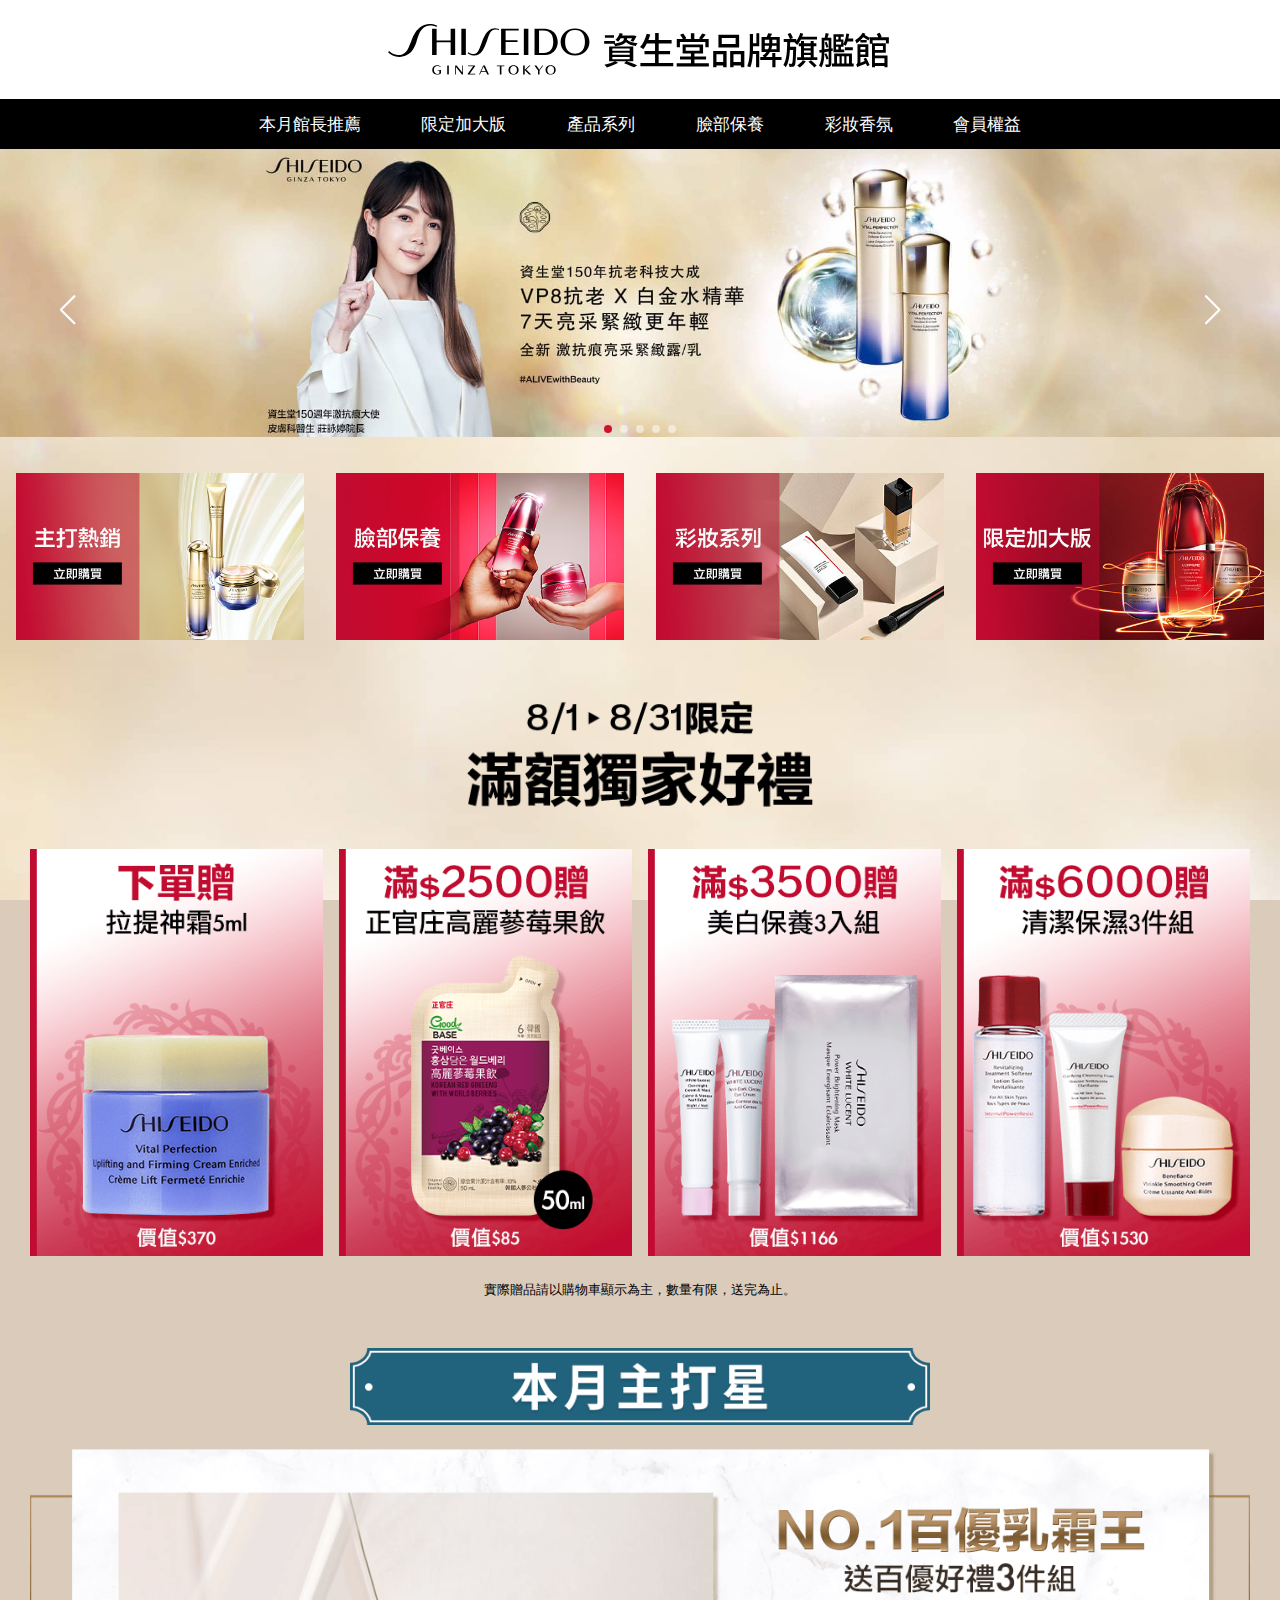
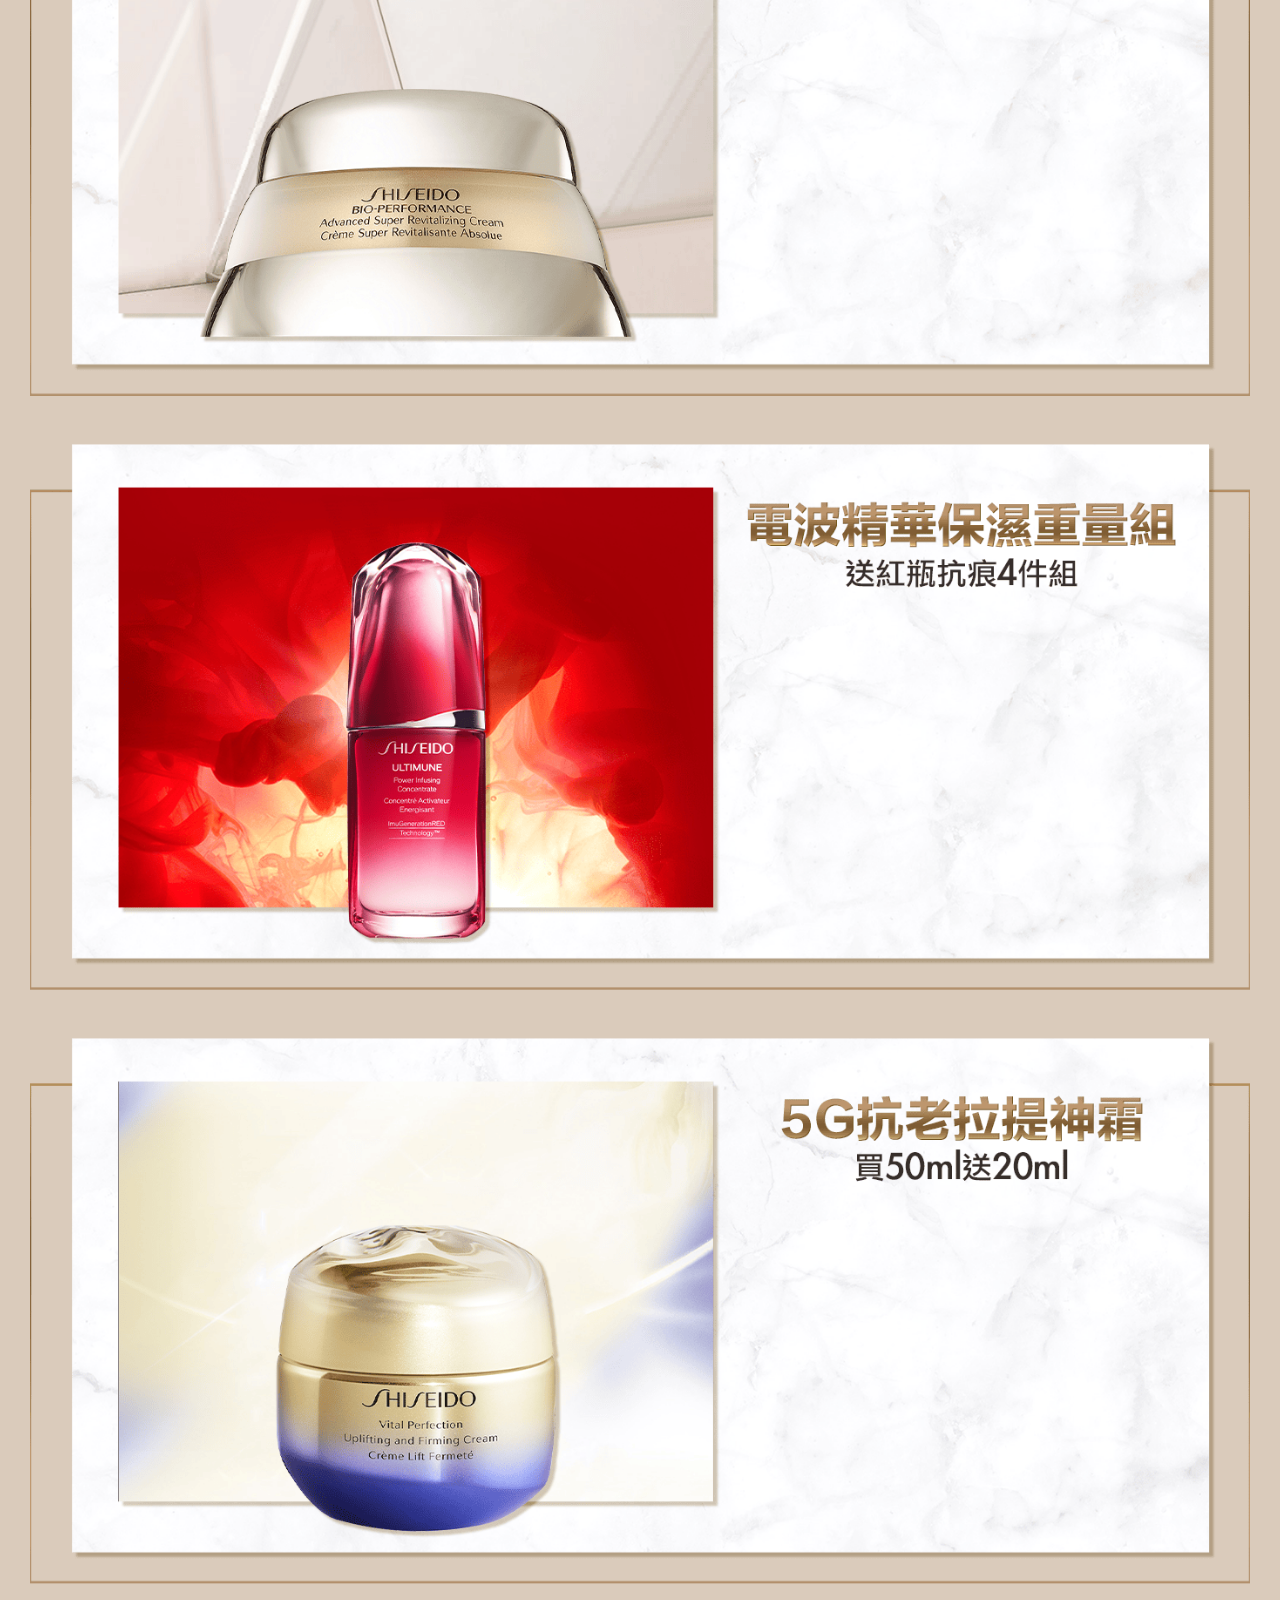
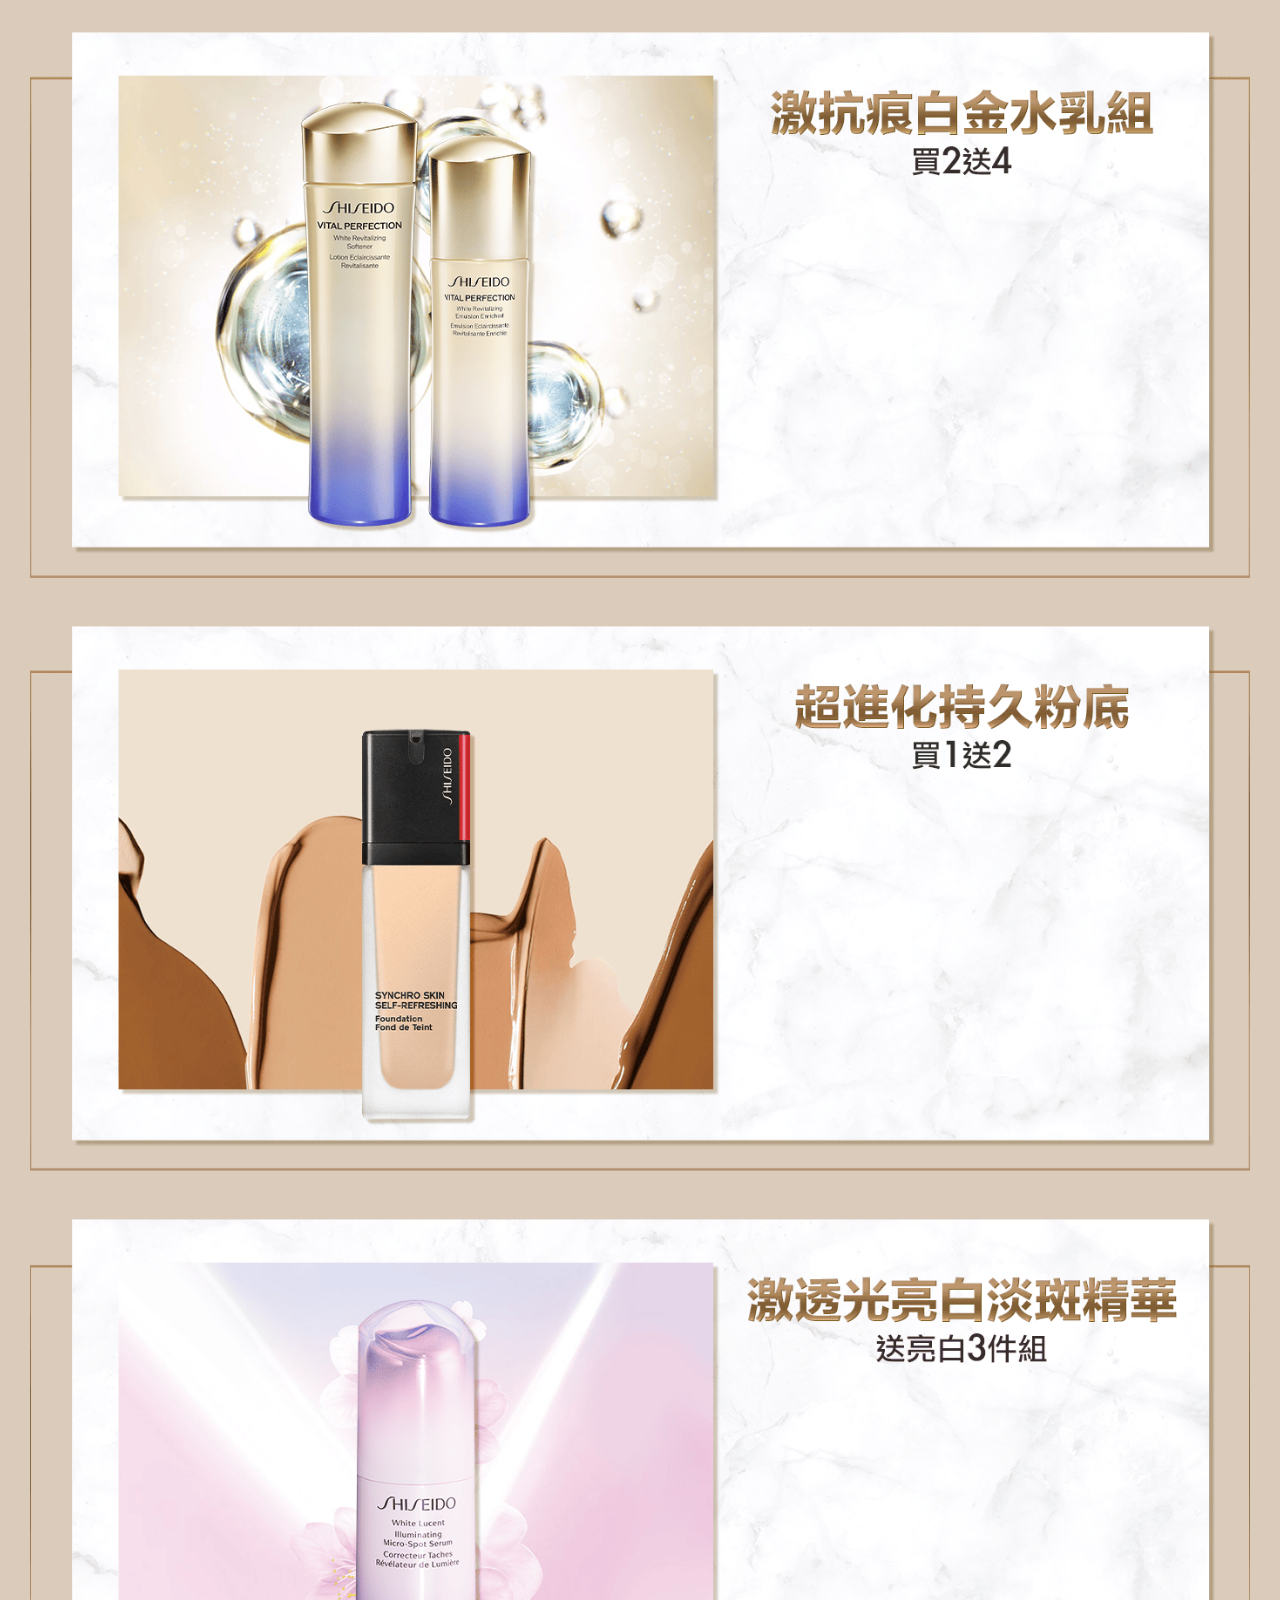
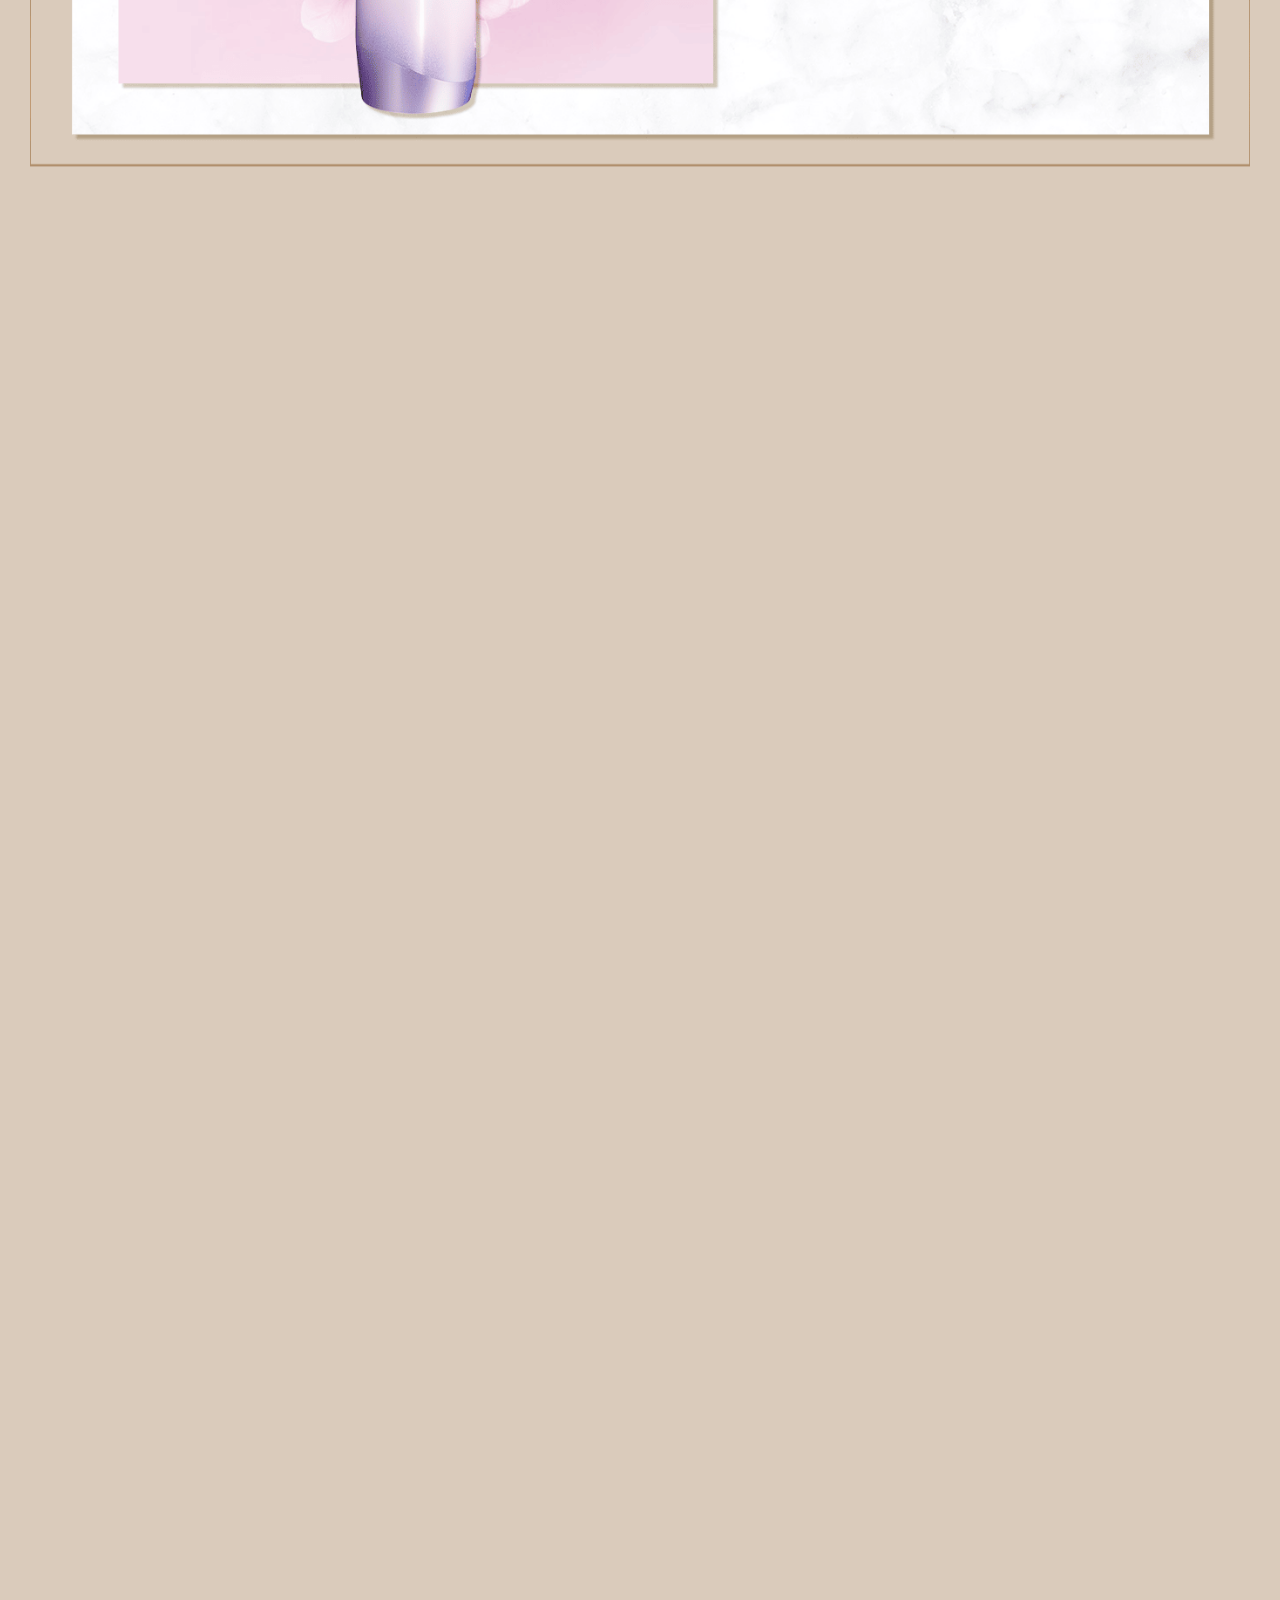
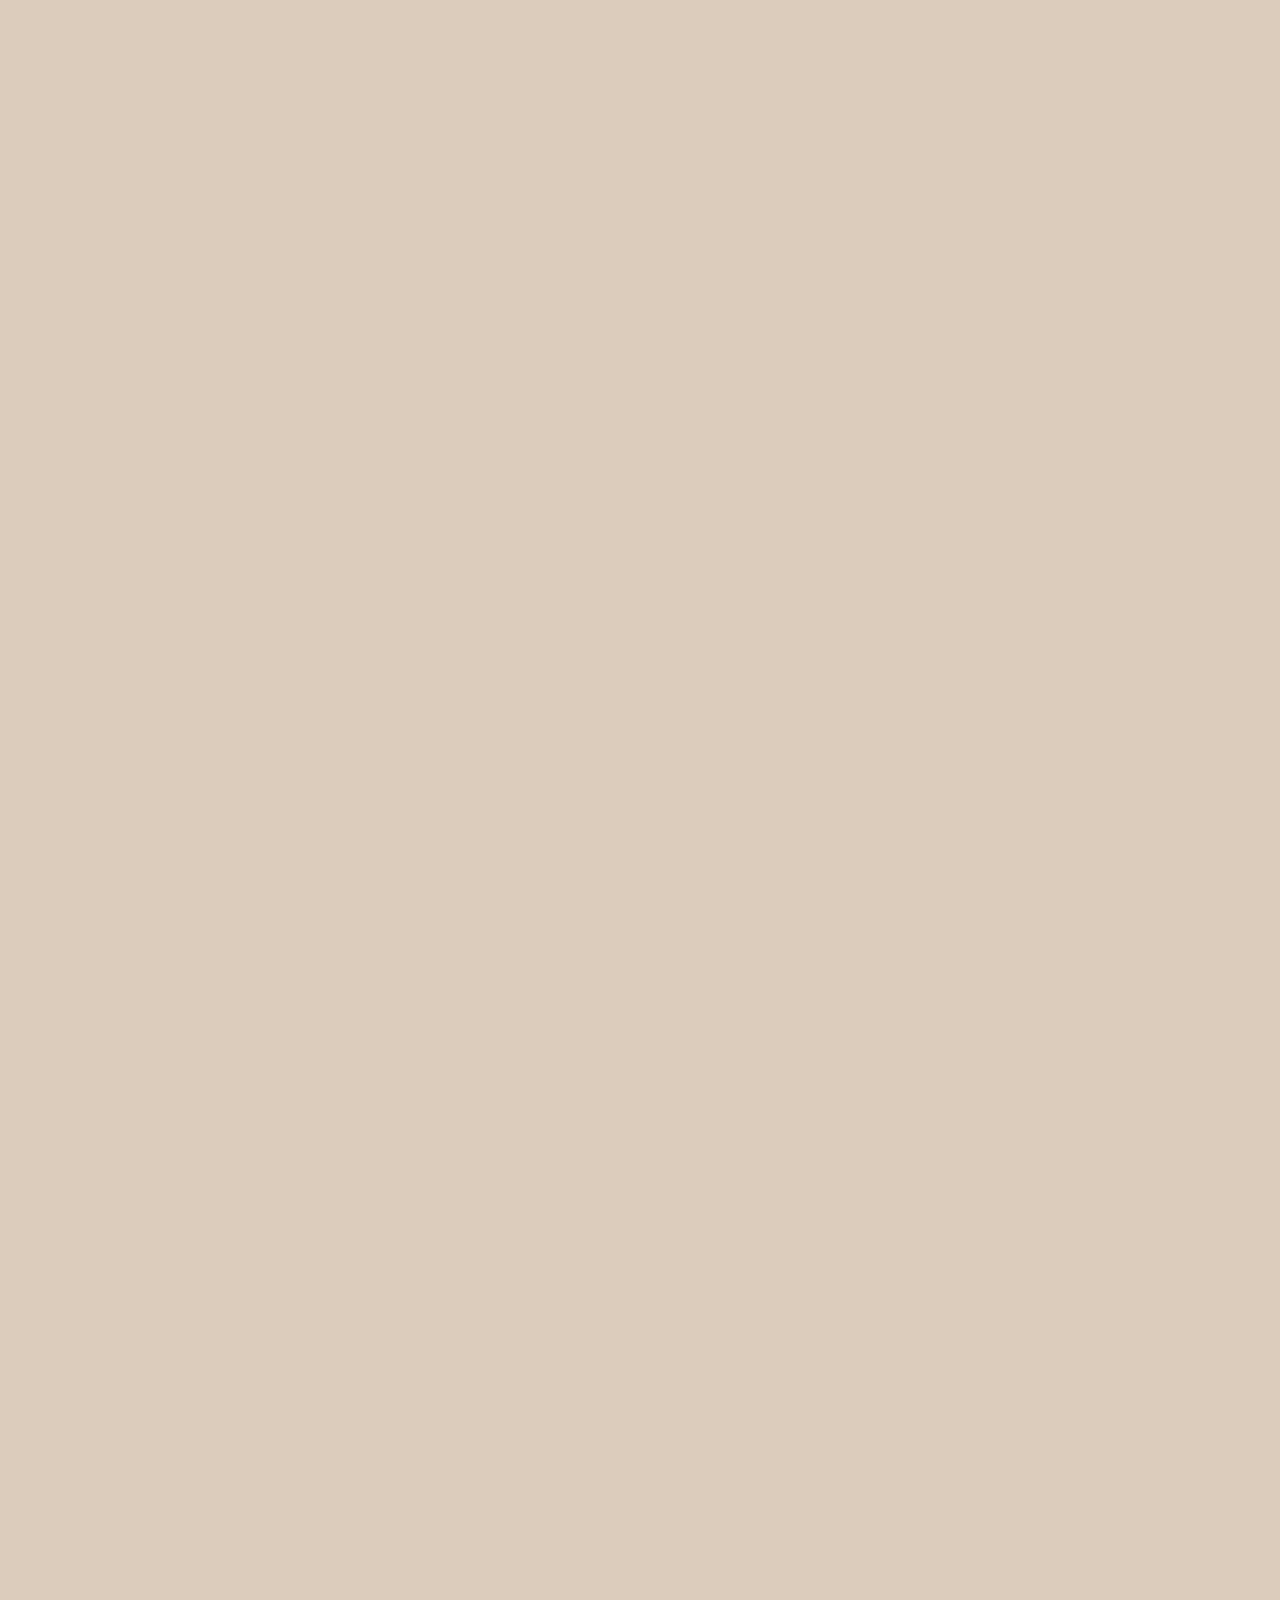
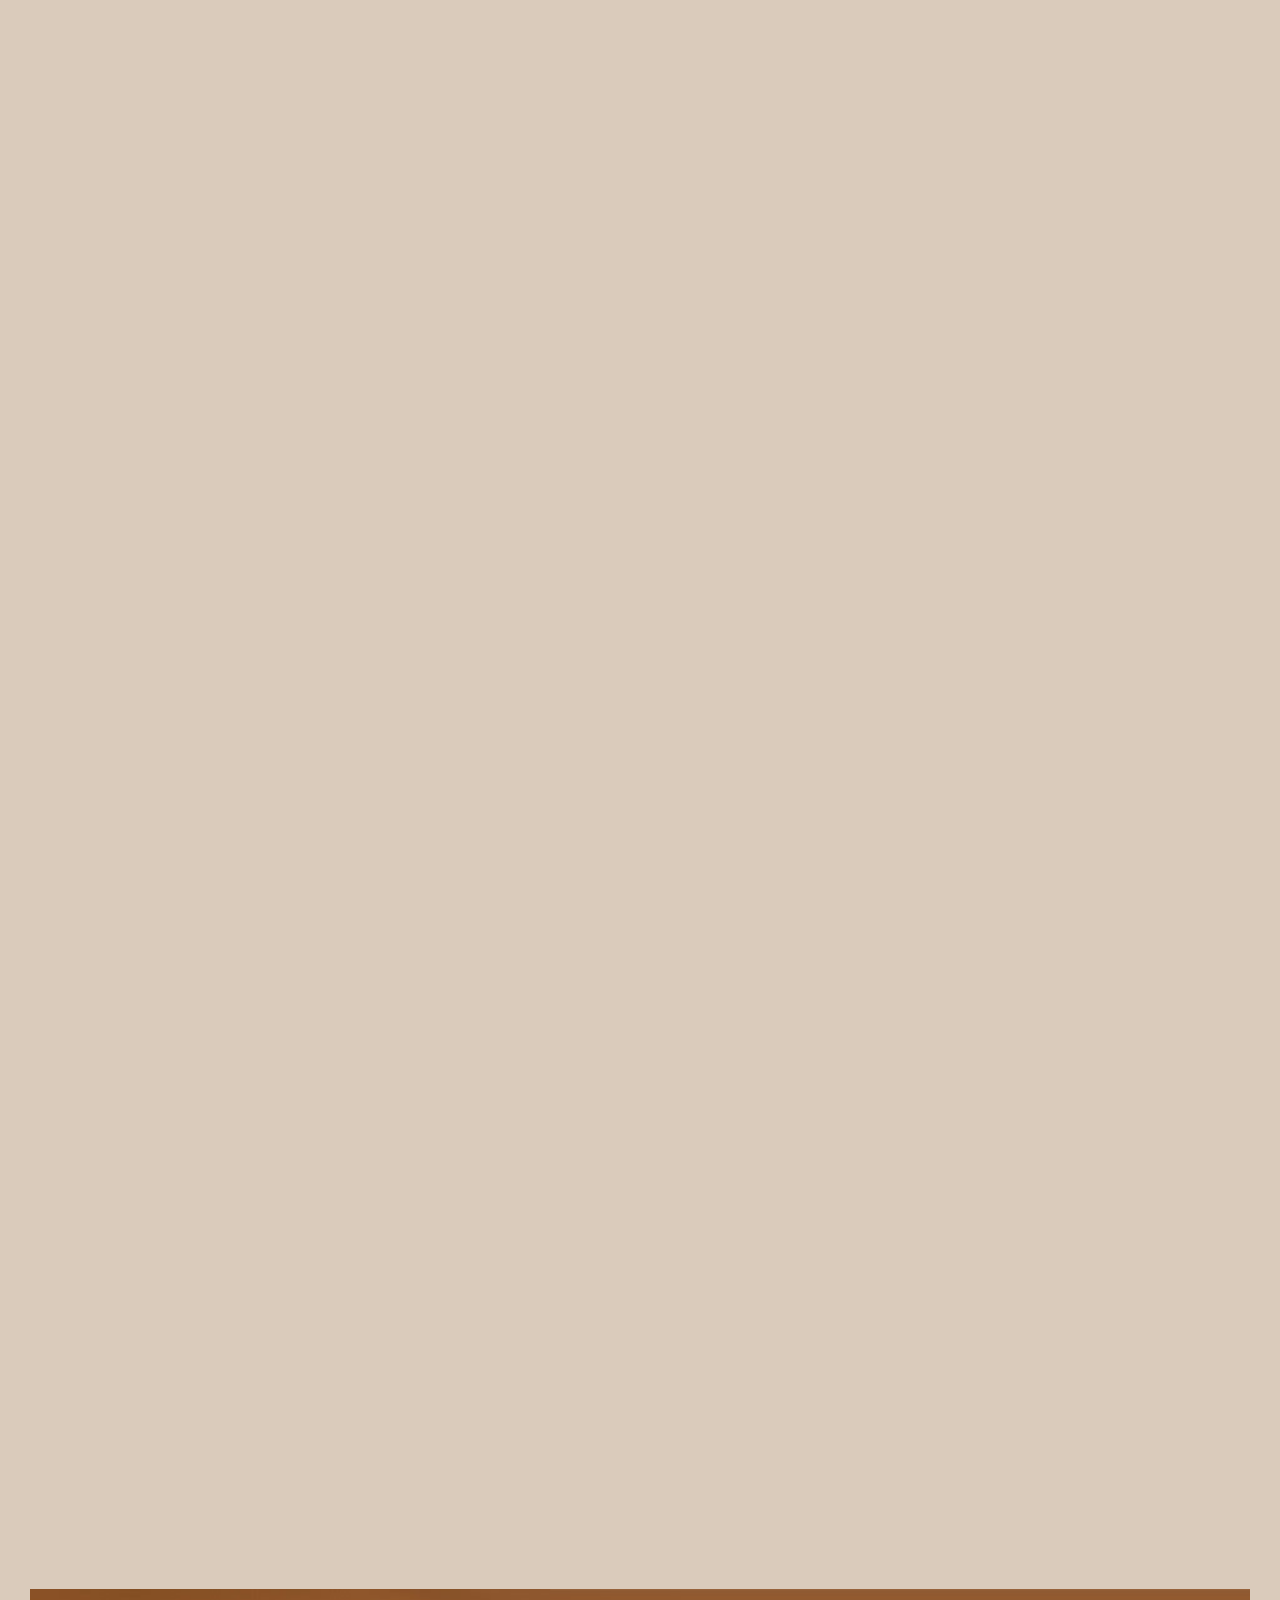
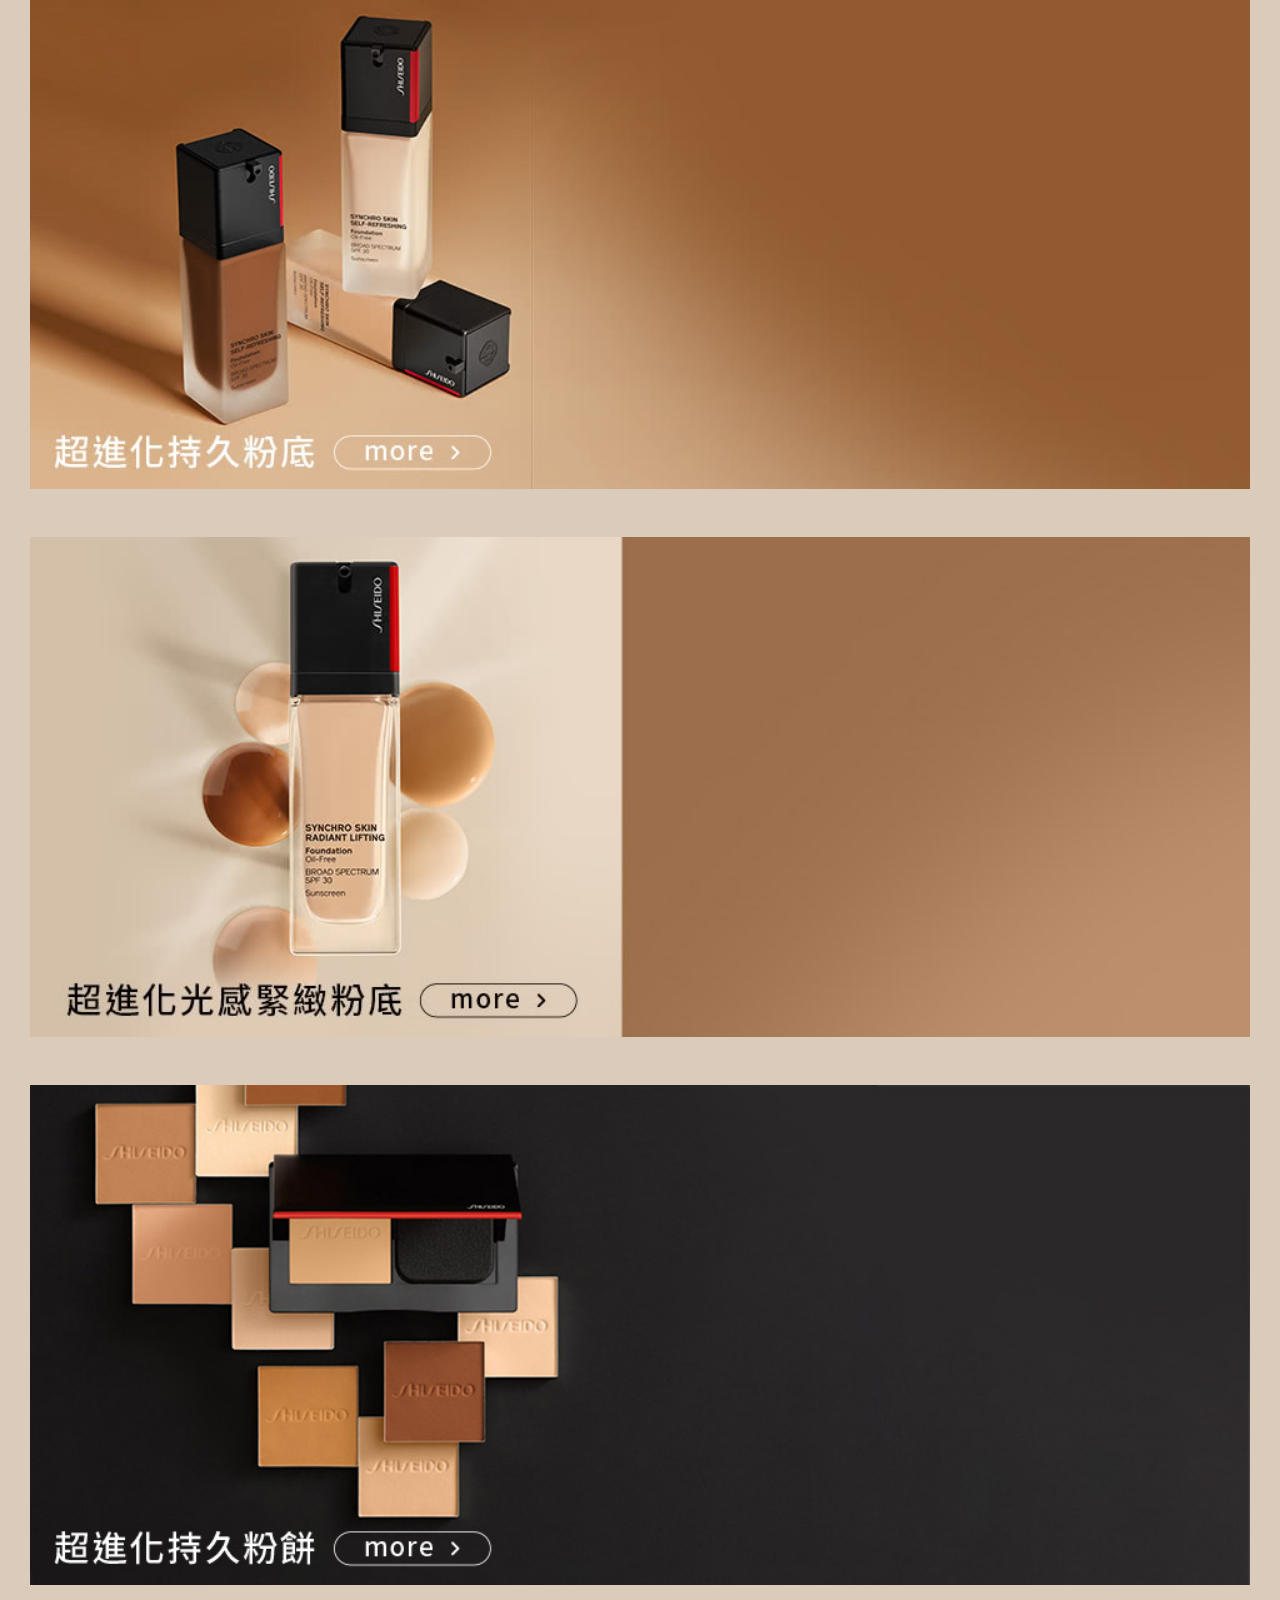
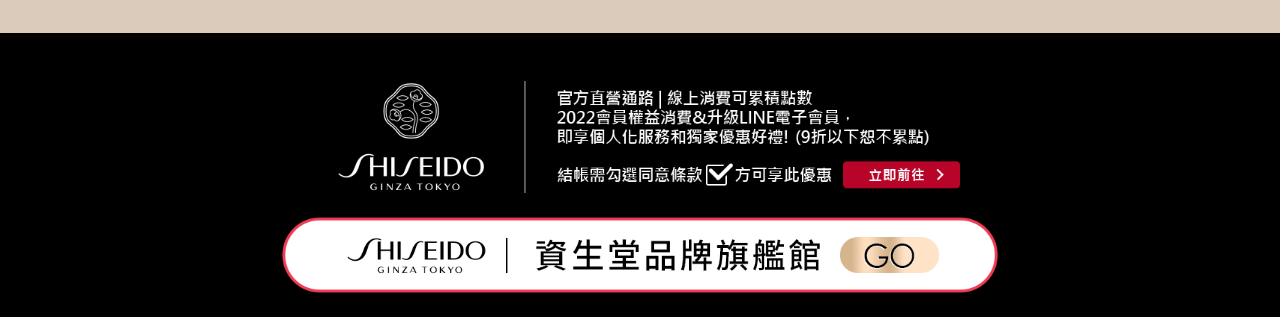
<file: index.html>
<!doctype html>
<html>

<head>
    <link rel="stylesheet" href="images/bootstrap.min.css">
    <meta name="google-site-verification" content="oWHKC9vvXX-SvML4k72anifnz4bisY2f6e-6GuBzCzw" />
    <meta name="viewport" content="width=device-width, initial-scale=1.0, maximum-scale=1.0, user-scalable=0">
    <meta name="apple-mobile-web-app-capable" content="yes">
    <meta name="apple-mobile-web-app-status-bar-style" content="black">
    <meta name="format-detection" content="telephone=no">
    <meta name="format-detection" content="address=no">
    <meta charset="utf-8">
    <link rel="stylesheet" href="images/swiper.min.css">
    <link rel="stylesheet" href="images/animate.min.css" />
    <link rel="stylesheet" href="images/Layout.css"><!-- momo設計使用 勿更動 -->
    <link rel="stylesheet" href="images/style_SSD.css">
    <title>SHESEIDO 資生堂國際櫃,品牌旗艦館-momo購物網</title>
    <!-- SSDEDM v2208.0803 連結更新完成 補全MB選單 -->
</head>
<!-- 	data-TimeSwitch_test="2022/07/12"-->
<body>
    <div><img src="images/topBtn.png" onclick="topFunction()" id="SSDScrolltoTopBtn" class="d-none d-md-block">
    </div>
    <div class="momoStyle_WRAPPER" style="overflow: hidden!important; margin-bottom:-20px; ">
        <div class="momoStyle_mainArea">
            <!-------------網頁內容從這邊開始------------>
            <!-------------選單------------>
            <div class="container-fluid Area2000" style="background-color: #fff">
                <div class="row justify-content-center ">
                    <div class="col-md-5 col-12 py-4">
                        <img src="images/shiseido_logo.svg">

                    </div>
                </div>
                <div class="row justify-content-center  Area_SSDnavbar">
                    <div class="col-md-8 Area_SSDnavbar_box pt-md-0 d-none d-md-block">
                        <ul class="nav SSDnavbar nav-fill">
                            <li class="nav-item ">
                                <a class="nav-link"
                                    href="https://www.momoshop.com.tw/category/DgrpCategory.jsp?d_code=2136900042&amp;p_orderType=4&amp;showType=chessboardType"
                                    target="_blank">本月館長推薦</a>
                            </li>
                            <li class="nav-item ">
                                <a class="nav-link "
                                    href="https://www.momoshop.com.tw/category/DgrpCategory.jsp?d_code=2136900051&amp;p_orderType=4&amp;showType=chessboardType"
                                    target="_blank">限定加大版</a>
                            </li>
                            <li class="nav-item dropdown ">
                                <a class="nav-link " data-toggle="dropdown"
                                    href="https://www.momoshop.com.tw/category/MgrpCategory.jsp?m_code=2136900003"
                                    role="button" aria-haspopup="true" aria-expanded="false">產品系列</a>
                                <div class="dropdown-menu">
                                    <a class="dropdown-item"
                                        href="https://www.momoshop.com.tw/category/DgrpCategory.jsp?d_code=2136900020&amp;p_orderType=4&amp;showType=chessboardType"
                                        target="_blank">紅妍肌活系列</a>
                                    <a class="dropdown-item"
                                        href="https://www.momoshop.com.tw/category/DgrpCategory.jsp?d_code=2136900046&amp;p_orderType=4&amp;showType=chessboardType"
                                        target="_blank">百優科技系列</a>
                                    <a class="dropdown-item"
                                        href="https://www.momoshop.com.tw/category/DgrpCategory.jsp?d_code=2136900102&amp;p_orderType=4&amp;showType=chessboardType"
                                        target="_blank">5G激抗痕系列</a>
                                    <a class="dropdown-item"
                                        href="https://www.momoshop.com.tw/category/DgrpCategory.jsp?d_code=2136900022&amp;p_orderType=4&amp;showType=chessboardType"
                                        target="_blank">全效抗痕系列</a>
                                    <a class="dropdown-item"
                                        href="https://www.momoshop.com.tw/category/DgrpCategory.jsp?d_code=2136900113&amp;p_orderType=4&amp;showType=chessboardType"
                                        target="_blank">極上御藏系列</a>
                                    <a class="dropdown-item"
                                        href="https://www.momoshop.com.tw/category/DgrpCategory.jsp?d_code=2136900026&amp;p_orderType=4&amp;showType=chessboardType"
                                        target="_blank">新艷陽 &bull;夏系列</a>
                                    <a class="dropdown-item"
                                        href="https://www.momoshop.com.tw/category/DgrpCategory.jsp?d_code=2136900100&amp;p_orderType=4&amp;showType=chessboardType"
                                        target="_blank">男人極致系列</a>
                                    <a class="dropdown-item"
                                        href="https://www.momoshop.com.tw/category/DgrpCategory.jsp?d_code=2136900111&amp;p_orderType=4&amp;showType=chessboardType"
                                        target="_blank">活妍系列</a>
                                    <a class="dropdown-item"
                                        href="https://www.momoshop.com.tw/category/DgrpCategory.jsp?d_code=2136900034&amp;p_orderType=4&amp;showType=chessboardType"
                                        target="_blank">激能量/激透光/激彈密</a>
                                </div>
                            </li>
                            <li class="nav-item dropdown ">
                                <a class="nav-link" data-toggle="dropdown"
                                    href="https://www.momoshop.com.tw/category/MgrpCategory.jsp?m_code=2136900002"
                                    role="button" aria-haspopup="true" aria-expanded="false">臉部保養</a>
                                <div class="dropdown-menu">
                                    <a class="dropdown-item"
                                        href="https://www.momoshop.com.tw/category/DgrpCategory.jsp?d_code=2136900010&amp;p_orderType=4&amp;showType=chessboardType"
                                        target="_blank">化妝水</a>
                                    <a class="dropdown-item"
                                        href="https://www.momoshop.com.tw/category/DgrpCategory.jsp?d_code=2136900012&amp;p_orderType=4&amp;showType=chessboardType"
                                        target="_blank">精華液</a>
                                    <a class="dropdown-item"
                                        href="https://www.momoshop.com.tw/category/DgrpCategory.jsp?d_code=2136900011&amp;p_orderType=4&amp;showType=chessboardType"
                                        target="_blank">乳霜/乳液/日晚霜</a>
                                    <a class="dropdown-item"
                                        href="https://www.momoshop.com.tw/category/DgrpCategory.jsp?d_code=2136900015&amp;p_orderType=4&amp;showType=chessboardType"
                                        target="_blank">眼唇保養</a>
                                    <a class="dropdown-item"
                                        href="https://www.momoshop.com.tw/category/DgrpCategory.jsp?d_code=2136900017&amp;p_orderType=4&amp;showType=chessboardType"
                                        target="_blank">防曬/隔離</a>
                                    <a class="dropdown-item"
                                        href="https://www.momoshop.com.tw/category/DgrpCategory.jsp?d_code=2136900014&amp;p_orderType=4&amp;showType=chessboardType"
                                        target="_blank">面膜/眼膜</a>
                                    <a class="dropdown-item"
                                        href="https://www.momoshop.com.tw/category/DgrpCategory.jsp?d_code=2136900013&amp;p_orderType=4&amp;showType=chessboardType"
                                        target="_blank">卸妝/清潔</a>
                                </div>
                            </li>
                            <li class="nav-item ">
                                <a class="nav-link"
                                    href="https://www.momoshop.com.tw/category/DgrpCategory.jsp?d_code=2136900103&amp;p_orderType=4&amp;showType=chessboardType"
                                    target="_blank">彩妝香氛</a>
                            </li>
                            <li class="nav-item ">
                                <a class="nav-link "
                                    href="https://www.momoshop.com.tw/edm/cmmedm.jsp?npn=1vEHvDJe8l6s&amp;n=1"
                                    target="_blank">會員權益</a>
                            </li>

                        </ul>
                    </div>
                    <div class="col-12 Area_SSDnavbar_box  d-block d-md-none px-0">
                        <ul class="nav SSDnavbar nav-fill px-0">
                            <li class="nav-item col-6 px-0">
                                <a class="nav-link"
                                    href="https://www.momoshop.com.tw/category/DgrpCategory.jsp?d_code=2136900042&amp;p_orderType=4&amp;showType=chessboardType"
                                    target="_blank">本月館長推薦</a>
                            </li>
                            <li class="nav-item col-6 px-0">
                                <a class="nav-link "
                                    href="https://www.momoshop.com.tw/category/DgrpCategory.jsp?d_code=2136900051&amp;p_orderType=4&amp;showType=chessboardType"
                                    target="_blank">限定加大版</a>
                            </li>
                            <li class="nav-item col-6 px-0">
                                <a class="nav-link "
                                    href="https://www.momoshop.com.tw/category/MgrpCategory.jsp?m_code=2136900003"
                                    target="_blank">產品系列</a>
                            </li>
                            <li class="nav-item col-6 px-0">
                                <a class="nav-link"
                                    href="https://www.momoshop.com.tw/category/MgrpCategory.jsp?m_code=2136900002"
                                    target="_blank">臉部保養</a>
                            </li>
                            <li class="nav-item col-6 px-0">
                                <a class="nav-link"
                                    href="https://www.momoshop.com.tw/category/DgrpCategory.jsp?d_code=2136900103&amp;p_orderType=4&amp;showType=chessboardType"
                                    target="_blank">彩妝香氛</a>
                            </li>
                            <li class="nav-item col-6 px-0">
                                <a class="nav-link "
                                    href="https://www.momoshop.com.tw/edm/cmmedm.jsp?npn=1vEHvDJe8l6s&amp;n=1"
                                    target="_blank">會員權益</a>
                            </li>

                        </ul>
                    </div>
                </div>

            </div>
            <!-------------選單 end------------>
            <!-------------月更內容 container------------>
            <!-- 輪播 -->
            <div class="Area Area2000 Area_01" style="position: relative; overflow: hidden">
                <div class="swiper-wrapper">
                    <div class="swiper-slide">
                        <a href="https://www.momoshop.com.tw/category/DgrpCategory.jsp?d_code=2136900102&p_orderType=4"
                            target="_blank" title="熱銷商品">
                            <img src="images/00navC-VPN.jpg" alt="熱銷商品" class="momoStyle_lazyload d-none d-md-block">
                            <img src="images/00navC-VPNm.jpg" alt="熱銷商品" class="momoStyle_lazyload d-md-none d-block">
                        </a>
                    </div>
                    <div class="swiper-slide">
                        <a href="https://www.momoshop.com.tw/category/DgrpCategory.jsp?d_code=2136900046&p_orderType=4&sourcePageType=4"
                            target="_blank" title="百優科技系列">
                            <img src="images/00navC-BOP.jpg" alt="百優科技系列" class="momoStyle_lazyload d-none d-md-block">
                            <img src="images/00navC-BOPm.jpg" alt="百優科技系列" class="momoStyle_lazyload d-md-none d-block">
                        </a>
                    </div>
                    <div class="swiper-slide">
                        <a href="https://www.momoshop.com.tw/category/DgrpCategory.jsp?d_code=2136900020&p_orderType=4&sourcePageType=4"
                            target="_blank" title="紅妍肌活系列">
                            <img src="images/00navC-UTM.jpg" alt="紅妍肌活系列" class="momoStyle_lazyload d-none d-md-block">
                            <img src="images/00navC-UTMm.jpg" alt="紅妍肌活系列" class="momoStyle_lazyload d-md-none d-block">
                        </a>
                    </div>
                    <div class="swiper-slide">
                        <a href="https://www.momoshop.com.tw/category/DgrpCategory.jsp?d_code=2136900105&p_orderType=4&sourcePageType=4"
                            target="_blank" title="超進化底妝家族">
                            <img src="images/00navC-Foundation.jpg" alt="超進化底妝家族"
                                class="momoStyle_lazyload d-none d-md-block">
                            <img src="images/00navC-Foundationm.jpg" alt="超進化底妝家族"
                                class="momoStyle_lazyload d-md-none d-block">
                        </a>
                    </div>
                    <div class="swiper-slide">
                        <a href="https://www.momoshop.com.tw/category/DgrpCategory.jsp?d_code=2136900113&p_orderType=4&showType=chessboardType"
                            target="_blank" title="極上御藏盛大開幕">
                            <img src="images/00navC-SFS.jpg" alt="極上御藏盛大開幕" class="momoStyle_lazyload d-none d-md-block">
                            <img src="images/00navC-SFSm.jpg" alt="極上御藏盛大開幕" class="momoStyle_lazyload d-md-none d-block">
                        </a>
                    </div>

                </div>


                <div class="swiper-button-prev ml-md-5 ml-1 d-none d-md-block"></div>
                <div class="swiper-button-next mr-md-5 mr-1 d-none d-md-block"></div>

                <div class="swiper-pagination"></div>
            </div>
            <!-- 輪播end -->
            <!-- 4分類animate__slideInUp animate__animated -->
            <div class="container-fluid Area Area2000 animate__fadeInUp  animate__animated ">
                <div class="row">
                    <div class="col-6 col-md-3 p-md-3 p-md-1 p-0 SSDtransformScale">
                        <a href="https://www.momoshop.com.tw/category/DgrpCategory.jsp?d_code=2136900042&p_orderType=4"
                            target="_blank">
                            <img src="images/00Menu4A.jpg" alt="本月主打熱銷"></a>
                    </div>
                    <div class="col-6 col-md-3 p-md-3 p-md-1 p-0 SSDtransformScale">
                        <a href="https://www.momoshop.com.tw/category/DgrpCategory.jsp?d_code=2136900002&p_orderType=4"
                            target="_blank">
                            <img src="images/00Menu4B.jpg" alt="臉部保養"></a>
                    </div>
                    <div class="col-6 col-md-3 p-md-3 p-md-1 p-0 SSDtransformScale">
                        <a href="https://www.momoshop.com.tw/category/DgrpCategory.jsp?d_code=2136900104&p_orderType=4"
                            target="_blank">
                            <img src="images/00Menu4C.jpg" alt="彩妝系列"></a>
                    </div>
                    <div class="col-6 col-md-3 p-md-3 p-md-1 p-0 SSDtransformScale">
                        <a href="https://www.momoshop.com.tw/category/DgrpCategory.jsp?d_code=2136900051&p_orderType=1"
                            target="_blank">
                            <img src="images/00Menu4D.jpg" alt="限定加大版"></a>
                    </div>
                </div>
            </div>
            <!-- 4分類 -->
            <div class="container Area Area1220 no-gutters ">
                <!--- plv -->
                <div class="row justify-content-center">
                    <div class="col-md-6 col-12 col-sm-10 SSDcategorytitle py-md-4 py-3">
                        <img src="images/00bonustitle_0801.png" alt="滿額贈好禮">
                    </div>
                    <div class="w-100"></div>
                    <div class="col mr-md-3 mr-1 p-0 SSDtransformPosition">
                        <a href="https://www.momoshop.com.tw/category/DgrpCategory.jsp?d_code=2136900042&p_orderType=4&showType=chessboardType"
                            target="_blank">
                            <img src="images/00bonusA.png" alt="滿額贈好禮"></a>
                    </div>
                    <div class="col mr-md-3 mr-1 p-0 SSDtransformPosition">
                        <a href="https://www.momoshop.com.tw/category/DgrpCategory.jsp?d_code=2136900042&p_orderType=4&showType=chessboardType"
                            target="_blank">
                            <img src="images/00bonusB.png" alt="滿額贈好禮"></a>
                    </div>
                    <div class="col mr-md-3 mr-1 p-0 SSDtransformPosition">
                        <a href="https://www.momoshop.com.tw/category/DgrpCategory.jsp?d_code=2136900042&p_orderType=4&showType=chessboardType"
                            target="_blank">
                            <img src="images/00bonusC.png" alt="滿額贈好禮" ></a>
                    </div>
                    <div class="col p-0 SSDtransformPosition">
                        <a href="https://www.momoshop.com.tw/category/DgrpCategory.jsp?d_code=2136900042&p_orderType=4&showType=chessboardType"
                            target="_blank">
                            <img src="images/00bonusD.png" alt="滿額贈好禮" ></a>
                    </div>
                    <div class="w-100"></div>
                    <div class="col SSDsafeText my-4">
                        實際贈品請以購物車顯示為主，數量有限，送完為止。
                    </div>
                </div>
                <!--- plv -->
            </div>
            <div class="container Area Area1220 no-gutters">
                <!--- 01主打組 -->
                <div class="row justify-content-center">
                    <div class="col-md-6 col-12 col-sm-10 SSDcategorytitle py-md-4 py-3">
                        <img src="images/01sale_title.png" alt="TOP明星組合">
                    </div>
                </div>

                <div class="row mb-md-5 mb-3 ">
                    <div class="col-12 p-0">
                        <a href="https://www.momoshop.com.tw/goods/GoodsDetail.jsp?i_code=9143638" target="_blank"
                            title="NO.1百優乳霜王">
                            <img src="images/01saleA.png" alt="NO.1百優乳霜王"></a>
                    </div>
                    <div class="col-4 p-0 SSDoverlay SSDtransformScale animate__fadeInUp  animate__animated wow">
                        <a href="https://www.momoshop.com.tw/goods/GoodsDetail.jsp?i_code=9143638" target="_blank"
                            title="NO.1百優乳霜王"><img src="images/01saleAR.png" alt="NO.1百優乳霜王"></a>

                    </div>
                </div>
                <div class="row mb-md-5 mb-3">
                    <div class="col-12 p-0">
                        <a href="https://www.momoshop.com.tw/goods/GoodsDetail.jsp?i_code=9029288" target="_blank"
                            title="電波精華保濕重量組">
                            <img src="images/01saleB.png" alt="電波精華保濕重量組"></a>
                    </div>
                    <div class="col-4 p-0 SSDoverlay SSDtransformScale animate__fadeInUp  animate__animated wow">
                        <a href="https://www.momoshop.com.tw/goods/GoodsDetail.jsp?i_code=9029288" target="_blank"
                            title="電波精華保濕重量組"><img src="images/01saleBR.png" alt="電波精華保濕重量組"></a>

                    </div>
                </div>
                <div class="row mb-md-5 mb-3">
                    <div class="col-12 p-0">
                        <a href="https://www.momoshop.com.tw/goods/GoodsDetail.jsp?i_code=9007774" target="_blank"
                            title="5G抗老拉提神霜">
                            <img src="images/01saleC.png" alt="5G抗老拉提神霜"></a>
                    </div>
                    <div class="col-4 p-0 SSDoverlay SSDtransformScale animate__fadeInUp  animate__animated wow">
                        <a href="https://www.momoshop.com.tw/goods/GoodsDetail.jsp?i_code=9007774" target="_blank"
                            title="5G抗老拉提神霜"><img src="images/01saleCR.png" alt="5G抗老拉提神霜"></a>

                    </div>
                </div>
                <div class="row mb-md-5 mb-3">
                    <div class="col-12 p-0">
                        <a href="https://www.momoshop.com.tw/goods/GoodsDetail.jsp?i_code=10181460" target="_blank"
                            title="激抗痕白金水乳組">
                            <img src="images/01saleD.png" alt="激抗痕白金水乳組"></a>
                    </div>
                    <div class="col-4 p-0 SSDoverlay SSDtransformScale animate__fadeInUp  animate__animated wow">
                        <a href="https://www.momoshop.com.tw/goods/GoodsDetail.jsp?i_code=10181460" target="_blank"
                            title="激抗痕白金水乳組"><img src="images/01saleDR.png" alt="激抗痕白金水乳組"></a>

                    </div>
                </div>
                <div class="row mb-md-5 mb-3">
                    <div class="col-12 p-0">
                        <a href="https://www.momoshop.com.tw/goods/GoodsDetail.jsp?i_code=9218036" target="_blank"
                            title="超進化持久粉底">
                            <img src="images/01saleE.png" alt="超進化持久粉底"></a>
                    </div>
                    <div class="col-4 p-0 SSDoverlay SSDtransformScale animate__fadeInUp  animate__animated wow">
                        <a href="https://www.momoshop.com.tw/goods/GoodsDetail.jsp?i_code=9218036" target="_blank"
                            title="超進化持久粉底"><img src="images/01saleER.png" alt="超進化持久粉底"></a>

                    </div>
                </div>
                <div class="row mb-md-5 mb-3">
                    <div class="col-12 p-0">
                        <a href="https://www.momoshop.com.tw/goods/GoodsDetail.jsp?i_code=8733878" target="_blank"
                            title="激透光亮白淡斑精華">
                            <img src="images/01saleF.png" alt="激透光亮白淡斑精華"></a>
                    </div>
                    <div class="col-4 p-0 SSDoverlay SSDtransformScale animate__fadeInUp  animate__animated wow">
                        <a href="https://www.momoshop.com.tw/goods/GoodsDetail.jsp?i_code=8733878" target="_blank"
                            title="激透光亮白淡斑精華"><img src="images/01saleFR.png" alt="激透光亮白淡斑精華"></a>

                    </div>
                </div>

                <!--- 01主打組 -->

            </div>
            <div class="container Area Area1220 no-gutters ">
                <!--- 02UTM 紅妍肌活系列-->
                <div class="row justify-content-center mb-md-5 mb-3 pb-1 pb-md-3 animate__fadeInUp  animate__animated wow"
                    style="background-color:#5a0c0c;">
                    <div class="col-12 p-0 mb-1 mb-md-3 ">
                        <a href="https://www.momoshop.com.tw/category/DgrpCategory.jsp?d_code=2136900020&p_orderType=4&showType=chessboardType"
                            target="_blank" title="紅妍肌活系列">
                            <img src="images/02UTM_BN.jpg" alt="紅妍肌活系列"></a>
                    </div>
                    <div class="w-100"></div>
                    <div class="col-md col-6 p-md-0 p-1 m-0 mx-md-3 SSDtransformScale">
                        <a href="https://www.momoshop.com.tw/goods/GoodsDetail.jsp?i_code=9218016" target="_blank"
                            title="紅妍肌活系列">
                            <img src="images/02UTMA.jpg" alt="紅妍肌活系列">
                        </a>
                    </div>
                    <div class="col-md col-6 p-md-0 p-1 mr-0 mr-md-3 SSDtransformScale">
                        <a href="https://www.momoshop.com.tw/goods/GoodsDetail.jsp?i_code=9841300" target="_blank"
                            title="紅妍肌活系列">
                            <img src="images/02UTMB.jpg" alt="紅妍肌活系列">
                        </a>
                    </div>
                    <div class="col-md col-6 p-md-0 p-1 mx-0 ml-md-0 mr-md-3 SSDtransformScale">
                        <a href="https://www.momoshop.com.tw/goods/GoodsDetail.jsp?i_code=8772232" target="_blank"
                            title="紅妍肌活系列">
                            <img src="images/02UTMC.jpg" alt="紅妍肌活系列">
                        </a>
                    </div>
                    <div class="col-md col-6 p-md-0 p-1 mr-0 mr-md-3 SSDtransformScale">
                        <a href="https://www.momoshop.com.tw/goods/GoodsDetail.jsp?i_code=5409416" target="_blank"
                            title="紅妍肌活系列">
                            <img src="images/02UTMD.jpg" alt="紅妍肌活系列">
                        </a>
                    </div>
                </div>
                <!--- 02UTM 紅妍肌活系列-->
                <!--- 03BOP 百優科技系列-->
                <div class="row justify-content-center mb-md-5 mb-3 pb-1 pb-md-3 animate__fadeInUp  animate__animated wow"
                    style="background-color:#eae4d7;">
                    <div class="col-12 p-0 mb-1 mb-md-3 ">
                        <a href="https://www.momoshop.com.tw/category/DgrpCategory.jsp?d_code=2136900046&p_orderType=4&showType=chessboardType"
                            target="_blank" title="百優科技系列">
                            <img src="images/03BOP_BN.jpg" alt="百優科技系列"></a>
                    </div>
                    <div class="w-100"></div>
                    <div class="col-md col-6 p-md-0 p-1 m-0 mx-md-3 SSDtransformScale">
                        <a href="https://www.momoshop.com.tw/goods/GoodsDetail.jsp?i_code=9143638" target="_blank"
                            title="百優科技系列">
                            <img src="images/03BOPA.jpg" alt="百優科技系列">
                        </a>
                    </div>
                    <div class="col-md col-6 p-md-0 p-1 mr-0 mr-md-3 SSDtransformScale">
                        <a href="https://www.momoshop.com.tw/goods/GoodsDetail.jsp?i_code=9946471" target="_blank"
                            title="百優科技系列">
                            <img src="images/03BOPB.jpg" alt="百優科技系列">
                        </a>
                    </div>
                    <div class="col-md col-6 p-md-0 p-1 mx-0 ml-md-0 mr-md-3 SSDtransformScale">
                        <a href="https://www.momoshop.com.tw/goods/GoodsDetail.jsp?i_code=7410959" target="_blank"
                            title="百優科技系列">
                            <img src="images/03BOPC.jpg" alt="百優科技系列">
                        </a>
                    </div>
                    <div class="col-md col-6 p-md-0 p-1 mr-0 mr-md-3 SSDtransformScale">
                        <a href="https://www.momoshop.com.tw/goods/GoodsDetail.jsp?i_code=5528120" target="_blank"
                            title="百優科技系列">
                            <img src="images/03BOPD.jpg" alt="百優科技系列">
                        </a>
                    </div>
                </div>
                <!--- 03BOP 百優科技系列-->
                <!--- 04VPN 5G抗老激抗痕系列-->
                <div class="row justify-content-center mb-md-5 mb-3 pb-1 pb-md-3 animate__fadeInUp  animate__animated wow"
                    style="background-color:#d5c6a8;">
                    <div class="col-12 p-0 mb-1 mb-md-3 ">
                        <a href="https://www.momoshop.com.tw/category/DgrpCategory.jsp?d_code=2136900102&p_orderType=4"
                            target="_blank" title="5G抗老激抗痕系列">
                            <img src="images/04VPN_BN.jpg" alt="5G抗老激抗痕系列"></a>
                    </div>
                    <div class="w-100"></div>
                    <div class="col-md col-6 p-md-0 p-1 m-0 mx-md-3 SSDtransformScale">
                        <a href="https://www.momoshop.com.tw/goods/GoodsDetail.jsp?i_code=9007774" target="_blank"
                            title="5G抗老激抗痕系列">
                            <img src="images/04VPNA.jpg" alt="5G抗老激抗痕系列">
                        </a>
                    </div>
                    <div class="col-md col-6 p-md-0 p-1 mr-0 mr-md-3 SSDtransformScale">
                        <a href="https://www.momoshop.com.tw/goods/GoodsDetail.jsp?i_code=10312632" target="_blank"
                            title="5G抗老激抗痕系列">
                            <img src="images/04VPNB.jpg" alt="5G抗老激抗痕系列">
                        </a>
                    </div>
                    <div class="col-md col-6 p-md-0 p-1 mx-0 ml-md-0 mr-md-3 SSDtransformScale">
                        <a href="https://www.momoshop.com.tw/goods/GoodsDetail.jsp?i_code=10312651" target="_blank"
                            title="5G抗老激抗痕系列">
                            <img src="images/04VPNC.jpg" alt="5G抗老激抗痕系列">
                        </a>
                    </div>
                    <div class="col-md col-6 p-md-0 p-1 mr-0 mr-md-3 SSDtransformScale">
                        <a href="https://www.momoshop.com.tw/goods/GoodsDetail.jsp?i_code=9218019" target="_blank"
                            title="5G抗老激抗痕系列">
                            <img src="images/04VPND.jpg" alt="5G抗老激抗痕系列">
                        </a>
                    </div>
                </div>
                <!--- 04VPN 5G抗老激抗痕系列-->
                <!--- 05WTL 激能量激透光激彈密-->
                <div class="row justify-content-center mb-md-5 mb-3 pb-1 pb-md-3 animate__fadeInUp  animate__animated wow"
                    style="background-color:#f4d9e8;">
                    <div class="col-12 p-0 mb-1 mb-md-3 ">
                        <a href="https://www.momoshop.com.tw/category/DgrpCategory.jsp?d_code=2136900034&p_orderType=4&showType=chessboardType"
                            target="_blank" title="激能量激透光激彈密">
                            <img src="images/05WTL_BN.jpg" alt="激能量激透光激彈密"></a>
                    </div>
                    <div class="w-100"></div>
                    <div class="col-md col-6 p-md-0 p-1 m-0 mx-md-3 SSDtransformScale">
                        <a href="https://www.momoshop.com.tw/goods/GoodsDetail.jsp?i_code=8733878" target="_blank"
                            title="激能量激透光激彈密">
                            <img src="images/05WTLA.jpg" alt="激能量激透光激彈密">
                        </a>
                    </div>
                    <div class="col-md col-6 p-md-0 p-1 mr-0 mr-md-3 SSDtransformScale">
                        <a href="https://www.momoshop.com.tw/goods/GoodsDetail.jsp?i_code=6299218" target="_blank"
                            title="激能量激透光激彈密">
                            <img src="images/05WTLB.jpg" alt="激能量激透光激彈密">
                        </a>
                    </div>
                    <div class="col-md col-6 p-md-0 p-1 mx-0 ml-md-0 mr-md-3 SSDtransformScale">
                        <a href="https://www.momoshop.com.tw/goods/GoodsDetail.jsp?i_code=6299221" target="_blank"
                            title="激能量激透光激彈密">
                            <img src="images/05WTLC.jpg" alt="激能量激透光激彈密">
                        </a>
                    </div>
                    <div class="col-md col-6 p-md-0 p-1 mr-0 mr-md-3 SSDtransformScale">
                        <a href="https://www.momoshop.com.tw/goods/GoodsDetail.jsp?i_code=9218049" target="_blank"
                            title="激能量激透光激彈密">
                            <img src="images/05WTLD.jpg" alt="激能量激透光激彈密">
                        </a>
                    </div>
                </div>
                <!--- 05WTL 激能量激透光激彈密 -->
                <!--- 06SFS 極上御藏盛大開幕-->
                <div class="row justify-content-center mb-md-5 mb-3 pb-1 pb-md-3 animate__fadeInUp  animate__animated wow"
                    style="background-color:#0d1112;">
                    <div class="col-12 p-0 mb-1 mb-md-3 ">
                        <a href="https://www.momoshop.com.tw/category/DgrpCategory.jsp?d_code=2136900113&p_orderType=4&showType=chessboardType"
                            target="_blank" title="極上御藏盛大開幕">
                            <img src="images/06SFS_BN.jpg" alt="極上御藏盛大開幕"></a>
                    </div>
                    <div class="w-100"></div>
                    <div class="col-md col-6 p-md-0 p-1 m-0 mx-md-3 SSDtransformScale">
                        <a href="https://www.momoshop.com.tw/goods/GoodsDetail.jsp?i_code=10214660" target="_blank"
                            title="極上御藏盛大開幕">
                            <img src="images/06SFSA.jpg" alt="極上御藏盛大開幕">
                        </a>
                    </div>
                    <div class="col-md col-6 p-md-0 p-1 mr-0 mr-md-3 SSDtransformScale">
                        <a href="https://www.momoshop.com.tw/goods/GoodsDetail.jsp?i_code=10214659" target="_blank"
                            title="極上御藏盛大開幕">
                            <img src="images/06SFSB.jpg" alt="極上御藏盛大開幕">
                        </a>
                    </div>
                    <div class="col-md col-6 p-md-0 p-1 mx-0 ml-md-0 mr-md-3 SSDtransformScale">
                        <a href="https://www.momoshop.com.tw/goods/GoodsDetail.jsp?i_code=10214659" target="_blank"
                            title="極上御藏盛大開幕">
                            <img src="images/06SFSC.jpg" alt="極上御藏盛大開幕">
                        </a>
                    </div>
                    <div class="col-md col-6 p-md-0 p-1 mr-0 mr-md-3 SSDtransformScale">
                        <a href="https://www.momoshop.com.tw/goods/GoodsDetail.jsp?i_code=10214659" target="_blank"
                            title="極上御藏盛大開幕">
                            <img src="images/06SFSD.jpg" alt="極上御藏盛大開幕">
                        </a>
                    </div>
                </div>
                <!--- 06SFS 極上御藏盛大開幕-->

                <!--- SliderA超進化持久粉底 -->
                <div class="row justify-content-center pb-md-5 pb-2 ">
                    <div class="col-12 p-0">
                        <a href="https://www.momoshop.com.tw/goods/GoodsDetail.jsp?i_code=9218036" target="_blank"
                            title="超進化持久粉底">
                            <img src="images/07slider_A.jpg" alt="超進化持久粉底" class="d-none d-md-block">
                            <img src="images/07slider_Am.jpg" alt="超進化持久粉底" class="d-block d-md-none">

                        </a>
                    </div>
                    <div id="SSDSliderA" data-ride="carousel"
                        class="carousel slide col-md-7 col-12 p-0 offset-md-5 animate__fadeInUp  animate__animated wow">
                        <ol class="carousel-indicators ">
                            <li data-target="#SSDSliderA" data-slide-to="0" class="active"></li>
                            <li data-target="#SSDSliderA" data-slide-to="1"></li>
                            <li data-target="#SSDSliderA" data-slide-to="2"></li>
                            <li data-target="#SSDSliderA" data-slide-to="3"></li>
                            <li data-target="#SSDSliderA" data-slide-to="4"></li>

                        </ol>
                        <div class="carousel-inner px-5 py-4">
                            <div class="carousel-item active"><a
                                    href="https://www.momoshop.com.tw/goods/GoodsDetail.jsp?i_code=9218036"
                                    target="_blank">
                                    <img src="images/07slider_A1.png">
                                </a>
                            </div>
                            <div class="carousel-item"><a
                                    href="https://www.momoshop.com.tw/goods/GoodsDetail.jsp?i_code=9218036"
                                    target="_blank">
                                    <img src="images/07slider_A2.png">
                                </a>
                            </div>
                            <div class="carousel-item"><a
                                    href="https://www.momoshop.com.tw/goods/GoodsDetail.jsp?i_code=9218036"
                                    target="_blank">
                                    <img src="images/07slider_A3.png">
                                </a>
                            </div>
                            <div class="carousel-item"><a
                                    href="https://www.momoshop.com.tw/goods/GoodsDetail.jsp?i_code=9218036"
                                    target="_blank">
                                    <img src="images/07slider_A4.png">
                                </a>
                            </div>
                            <div class="carousel-item"><a
                                    href="https://www.momoshop.com.tw/goods/GoodsDetail.jsp?i_code=9218036"
                                    target="_blank">
                                    <img src="images/07slider_A5.png">
                                </a>
                            </div>
                        </div>
                        <a class="carousel-control-prev " href="#SSDSliderA" role="button" data-slide="prev">
                            <span class="carousel-control-prev-icon" aria-hidden="true"></span>
                            <span class="sr-only">Previous</span>
                        </a>
                        <a class="carousel-control-next" href="#SSDSliderA" role="button" data-slide="next">
                            <span class="carousel-control-next-icon " aria-hidden="true"></span>
                            <span class="sr-only">Next</span>
                        </a>
                    </div>
                </div>
                <!--- SliderA超進化持久粉底  -->
                <!--- SliderB超進化光感緊緻粉底 -->
                <div class="row justify-content-center pb-md-5 pb-2 ">
                    <div class="col-12 p-0">
                        <a href="https://www.momoshop.com.tw/goods/GoodsDetail.jsp?i_code=9218046" target="_blank"
                            title="超進化光感緊緻粉底">
                            <img src="images/07slider_B.jpg" alt="超進化光感緊緻粉底" class="d-none d-md-block">
                            <img src="images/07slider_Bm.jpg" alt="超進化光感緊緻粉底" class="d-block d-md-none"></a>
                    </div>
                    <div id="SSDSliderB" data-ride="carousel"
                        class="carousel slide col-md-7 col-12 p-0 offset-md-5 animate__fadeInUp  animate__animated wow">

                        <ol class="carousel-indicators ">
                            <li data-target="#SSDSliderB" data-slide-to="0" class="active"></li>
                            <li data-target="#SSDSliderB" data-slide-to="1"></li>
                            <li data-target="#SSDSliderB" data-slide-to="2"></li>
                            <li data-target="#SSDSliderB" data-slide-to="3"></li>

                        </ol>
                        <div class="carousel-inner px-5 py-4">
                            <div class="carousel-item active"><a
                                    href="https://www.momoshop.com.tw/goods/GoodsDetail.jsp?i_code=9218046"
                                    target="_blank">
                                    <img src="images/07slider_B1.png">
                                </a>
                            </div>
                            <div class="carousel-item"><a
                                    href="https://www.momoshop.com.tw/goods/GoodsDetail.jsp?i_code=9218046"
                                    target="_blank">
                                    <img src="images/07slider_B2.png">
                                </a>
                            </div>
                            <div class="carousel-item"><a
                                    href="https://www.momoshop.com.tw/goods/GoodsDetail.jsp?i_code=9218046"
                                    target="_blank">
                                    <img src="images/07slider_B3.png">
                                </a>
                            </div>
                            <div class="carousel-item"><a
                                    href="https://www.momoshop.com.tw/goods/GoodsDetail.jsp?i_code=9218046"
                                    target="_blank">
                                    <img src="images/07slider_B4.png">
                                </a>
                            </div>
                        </div>
                        <a class="carousel-control-prev " href="#SSDSliderB" role="button" data-slide="prev">
                            <span class="carousel-control-prev-icon" aria-hidden="true"></span>
                            <span class="sr-only">Previous</span>
                        </a>
                        <a class="carousel-control-next" href="#SSDSliderB" role="button" data-slide="next">
                            <span class="carousel-control-next-icon " aria-hidden="true"></span>
                            <span class="sr-only">Next</span>
                        </a>
                    </div>
                </div>
                <!--- SliderB超進化光感緊緻粉底 -->
                <!--- SliderC超進化持久粉餅 -->
                <div class="row justify-content-center pb-md-5 pb-2 ">
                    <div class="col-12 p-0">
                        <a href="https://www.momoshop.com.tw/goods/GoodsDetail.jsp?i_code=9086734" target="_blank"
                            title="超進化持久粉餅">
                            <img src="images/07slider_C.jpg" alt="超進化持久粉餅" class="d-none d-md-block">
                            <img src="images/07slider_Cm.jpg" alt="超進化持久粉餅" class="d-block d-md-none"></a>
                    </div>
                    <div id="SSDSliderC" data-ride="carousel"
                        class="carousel slide col-md-7 col-12 p-0 offset-md-5 animate__fadeInUp  animate__animated wow">
                        <ol class="carousel-indicators ">
                            <li data-target="#SSDSliderC" data-slide-to="0" class="active"></li>
                            <li data-target="#SSDSliderC" data-slide-to="1"></li>
                            <li data-target="#SSDSliderC" data-slide-to="2"></li>

                        </ol>
                        <div class="carousel-inner px-5 py-4">
                            <div class="carousel-item active"><a
                                    href="https://www.momoshop.com.tw/goods/GoodsDetail.jsp?i_code=9086734"
                                    target="_blank">
                                    <img src="images/07slider_C1.png">
                                </a>
                            </div>
                            <div class="carousel-item"><a
                                    href="https://www.momoshop.com.tw/goods/GoodsDetail.jsp?i_code=9086734"
                                    target="_blank">
                                    <img src="images/07slider_C2.png">
                                </a>
                            </div>
                            <div class="carousel-item"><a
                                    href="https://www.momoshop.com.tw/goods/GoodsDetail.jsp?i_code=9086734"
                                    target="_blank">
                                    <img src="images/07slider_C3.png">
                                </a>
                            </div>
                        </div>
                        <a class="carousel-control-prev " href="#SSDSliderC" role="button" data-slide="prev">
                            <span class="carousel-control-prev-icon" aria-hidden="true"></span>
                            <span class="sr-only">Previous</span>
                        </a>
                        <a class="carousel-control-next" href="#SSDSliderC" role="button" data-slide="next">
                            <span class="carousel-control-next-icon " aria-hidden="true"></span>
                            <span class="sr-only">Next</span>
                        </a>
                    </div>
                </div>
                <!--- SliderC超進化持久粉餅 -->


            </div>
            <!-------------月更內容 container------------>
            <div class="container-fluid Area Area2000 no-gutters" style="background-color: #000;">
                <!--- -->
                <div class="row justify-content-center">
                    <div class="col-11 col-md-6 p-0 mt-5">
                        <a href="https://www.momoshop.com.tw/edm/cmmedm.jsp?npn=1vEHvDJe8l6s&n=1" target="_blank"
                            title="會員權益">
                            <img src="images/99membership.png" alt="會員權益"></a>
                    </div>
                    <div class="w-100"> </div>
                    <div class="col-11 col-md-7 SSDtransformScale my-4 ">
                        <a href="https://www.momoshop.com.tw/category/DgrpCategory.jsp?d_code=2136900042&p_orderType=4&showType=chessboardType"
                            target="_blank">
                            <img src="images/99GO.png" alt=""></a>
                    </div>
                </div>
                <!--- -->
            </div>

            <!-- ----------網頁內容到這邊結束------------>
        </div>
    </div>
    <!-- ----------default setting------------>
    <script src="images/swiper.min.js"></script>
    <script src="images/jquery-3.6.0.min.js"></script>
    <script src="images/bootstrap.bundle.js"></script>
    <script src="images/owl.carousel.min.js"></script>
    <script src="images/body.js"></script>
    <script src="images/lazyload.min.js"></script>
    <script src="images/wow.min.js"></script>
    <script>
        new WOW().init();
    </script>
    <script language="javascript" type="text/javascript">
        /*
         * Ghvzon
         * 指定時間開關物件 TimeSwitch-v1.1
         *******************************************************************
         * 啟動器: style="display:none;" data-TimeSwitch_start="2020/1/01 00:00:00" data-TimeSwitch_end="2020/1/21 23:59:59" data-TimeSwitch_Myswitch="1"
         * 測試時間: data-TimeSwitch_test="2020/1/20 00:00:00"
         * 說明:
         * data-TimeSwitch_start    開始時間
         * data-TimeSwitch_end      結束時間
         * data-TimeSwitch_Myswitch 動作 0刪除、1打開
         *******************************************************************
         */
        $(function () {
            //測試時間
            var TimeSwitch_test = $("[data-TimeSwitch_test]").attr('data-TimeSwitch_test');
            if (TimeSwitch_test) {
                TimeSwitch = new Date(TimeSwitch_test);
                console.log('TimeSwitch_test ing!! ' + TimeSwitch_test)
            } else {
                TimeSwitch = new Date();
            }
            var TimeSwitchmonth = TimeSwitch.getMonth() + 1; //月
            var TimeSwitchday = TimeSwitch.getDate(); //日
            var TimeSwitchhour = TimeSwitch.getHours(); //時
            var TimeSwitchminute = TimeSwitch.getMinutes(); //分
            var TimeSwitchsecond = TimeSwitch.getSeconds(); //秒
            var TimeSwitchweek = TimeSwitch.getDay(); //星期0~6 
            $("[data-TimeSwitch_start]").each(function () {
                var $self = $(this);
                if (TimeSwitchmonth < 10) {
                    TimeSwitchmonth = '0' + TimeSwitchmonth;
                }
                if (TimeSwitchday < 10) {
                    TimeSwitchday = '0' + TimeSwitchday;
                }
                //範圍時間
                var Mydate_start = new Date($self.attr('data-TimeSwitch_start'));
                var Mydate_end = new Date($self.attr('data-TimeSwitch_end'));
                var Myswitch = $self.attr('data-TimeSwitch_Myswitch');
                //Myswitch = 0 隱藏
                console.log('TimeSwitch_now ' + TimeSwitch)
                if (Myswitch == 0) {
                    if (Mydate_start <= TimeSwitch && TimeSwitch <= Mydate_end) {
                        $self.remove(); //Myswitch:0, 時間內,刪除
                    } else {
                        $self.show(); //Myswitch:0, 時間外,打開
                    }
                }
                //Myswitch = 1 打開
                if (Myswitch == 1) {
                    if (Mydate_start <= TimeSwitch && TimeSwitch <= Mydate_end) {
                        $self.show(); //Myswitch:1, 時間內,打開
                    } else {
                        $self.remove(); //Myswitch:1, 時間外,刪除
                    }
                }
            });
        });
    </script>

    <script>
        //TOP BTN
        //Get the button:
        mybutton = document.getElementById("SSDScrolltoTopBtn");

        // When the user scrolls down 20px from the top of the document, show the button
        window.onscroll = function () {
            scrollFunction()
        };

        function scrollFunction() {
            if (document.body.scrollTop > 20 || document.documentElement.scrollTop > 20) {
                mybutton.style.opacity = "0.8";
            } else {
                mybutton.style.opacity = "0";
            }
        }
        // When the user clicks on the button, scroll to the top of the document
        function topFunction() {
            document.body.scrollTop = 0; // For Safari
            document.documentElement.scrollTop = 0; // For Chrome, Firefox, IE and Opera
        }
    </script>
    <!--
	<script>
		$(document).ready(function () {
			$.fn.snow({ minSize: 1, maxSize: 10, newOn: 300, flakeColor: '#FFFFFF' });
		});
	</script>-->


    <script>
        var Area_01 = new Swiper('.Area_01', {

            //★5.2.1★小圓點【基本】-白點swiper-pagination-white, 黑點swiper-pagination-black
            pagination: {
                el: '.Area_01 .swiper-pagination',
                clickable: true, //觸擊切換
            },
            //★5.2.1★左右切換-白色箭頭swiper-button-white, 黑色箭頭swiper-button-black  
            navigation: {
                nextEl: '.Area_01 .swiper-button-next',
                prevEl: '.Area_01 .swiper-button-prev',
            },
            //★5.2.1★自動撥放
            autoplay: {
                delay: 5000,
                disableOnInteraction: false, //觸擊後不再自動輪播
            },
            //★5.2.1★切換特效(淡化)
            effect: 'slide', //切換特效 fade(淡化) cube(立方體) coverflow(3D) flip(翻牌) slide(一般)
            fadeEffect: {
                crossFade: true //打開自動淡出
            },
            //排版
            slidesPerView: 1, //顯示幾個
            slidesPerGroup: 1, //一次切換幾個
            spaceBetween: 0, //間距
            loop: true,
        });
    </script>

</body>

</html>
</file>
<file: images/Layout.css>
/* 此文件為momo設計使用 勿更動 */

.Area {
    position: relative;
    margin: 0 auto;
    padding: 0;
    border-radius: 0;
    text-align: center;
}

.Area2000 {
    max-width: 2000px;
    height: auto;
    margin-bottom: 0px;
    position: relative;
    margin: 0 auto;
    box-sizing: border-box;
    padding: 0;
}

.Area1220 {
    max-width: 1220px;
    height: auto;
    margin-bottom: 0px;
    position: relative;
    margin: 0 auto;
    box-sizing: border-box;
    padding: 0;
}

@media screen and (max-width:768px) {
    .Area2000 {
        width: 100%;
        max-width: 100%;
        height: auto;
    }

    .Area1220 {
        width: 100%;
        max-width: 100%;
        height: auto;
    }
    .swiper-wrapper {
        height: auto;
    }
}

.momoStyle_WRAPPER {
    z-index: 0;
    position: relative;
    display: block;
    margin: 0 auto;
    padding: 0;
    overflow: hidden;
    width: 100%;
    min-width: 1220px;
    text-align: left;
    font-family: "微軟正黑體", "Microsoft JhengHei", Helvetica;
}

@media screen and (max-width: 767px) {
    .momoStyle_WRAPPER {
        min-width: inherit;
        min-height: 100vh;
        overflow: hidden;
    }
}

.momoStyle_WRAPPER .momoStyle_mainArea {
    position: relative;
    display: block;
    margin: 0 auto;
    max-width: 100%;
    z-index: 1;
}

.momoStyle_mainArea {
    padding: 0;
    margin: 0;
    font-family: '微軟正黑體', "Microsoft JhengHei", sans-serif;
    font-weight: 500;
    font-size: 18px;
    word-wrap: break-word;
    word-break: normal;
}

.momoStyle_mainArea img {
    -webkit-user-drag: none;
    border: none;
    width: 100%;
}
</file>
<file: images/style_SSD.css>
body {
    margin: 0;
    padding: 0;
    background: #dacbbb;
    background-image: url(2208SSDBG.jpg);
    width: 100%;
    background-size: cover;
    background-position: center center;
    background-attachment: fixed;
    background-repeat: no-repeat;
}

@media screen and (min-width:768px) {

    /* PCscrollbar樣式 */
    ::-webkit-scrollbar-thumb {
        background: #ffffff63;
    }

    ::-webkit-scrollbar {
        -webkit-appearance: none;
        width: 10px;
        height: 5px;
        background: linear-gradient(rgb(0, 0, 0) 0%, rgb(0, 0, 0) 100%);
    }
}

.SSDsafeText {
    /* 安全字樣式 */
    color: #000;
    text-align: center;
    font-size: 0.8rem;
    font-family: futurastdmedium, noto sans tc, Arial, 微軟正黑體, microsoft jhenghei, sans-serif;
}

.row {
    /*fixed flexbox stretch images*/
    align-items: center !important;
}

.col-6 a:hover {
    cursor: pointer;
}

.SSDtransformScale {
    transform: scale(1);
    transition-duration: .3s;
}

.SSDtransformScale:hover {
    transform: scale(0.98);
    cursor: pointer;
}

.SSDcategorytitle {
    /*分類大標樣式*/
    /* pointer-events: none; */
    cursor: default;
    /* 白底黑字用大標陰影 */
    /* filter: drop-shadow(3px 3px 3px rgba(0, 0, 0, 0.8));
    -webkit-filter: drop-shadow(3px 3px 3px rgba(0, 0, 0, 0.8)); */
}

.SSDcategorytitle span {
    /* 安全字 */
    font-size: 36px;
}

html {
    /* user-select: none; */
    /* color: black; */
    color: #fff;
    text-align: center;
    scroll-behavior: smooth;
}

.lip {
    width: 100%;
    display: flex;
    justify-content: center;
}

.SSDtransformScale {
    transform: scale(1);
    transition-duration: .3s;
}

.SSDtransformScale:hover {
    transform: scale(0.98);
    cursor: pointer;
}

.SSDtransformPosition {
    /* 滿額贈hover動態  */
    transform: translate(0, 0);
    transition-duration: .3s;
}

.SSDtransformPosition:hover {
    transform: translate(0, -8px);
}

.Area_SSDnavbar {
    margin-bottom: 0 !important;
    /* justify-content: flex-start !important; */
    background-color: #000;
}

.SSDnavbar a {
    color: rgb(255, 255, 255);
    font-family: futurastdmedium, noto sans tc, Arial, 微軟正黑體, microsoft jhenghei, sans-serif;
    font-weight: 400;
    font-size: 1.08rem;
    line-height: 2em;
    text-align: center;
    vertical-align: middle;
}

/* 選單hover動態 */
.SSDnavbar a:hover {
    background-color: #ce1331;
    color: rgb(255, 255, 255);
    opacity: 1;
}

.SSDoverlay {
    margin: -30% auto auto 60%;
}

#SSDSliderA,
#SSDSliderB,
#SSDSliderC {
    margin-top: -38%;

}

.SSDoverlay:hover {
    /* filter: drop-shadow(0px 0px 0px #000000aa) brightness(1.01);
    -webkit-filter: drop-shadow(0px 0px 0px #000000aa) brightness(1.01); */
}

@media screen and (max-width: 768px) {

    .SSDtransformScale:hover,
    .SSDtransformPosition:hover,
    .SSDpromoteSetLight:hover {
        -webkit-filter: none;
        filter: none;
        transform: none;


    }


    body {
        background: #dacbbb;
        background-image: url(2208SSDBGm.jpg);
        background-size: 100%;
        background-repeat: repeat-y;
        background-attachment: scroll;

    }


    .Area_SSDnavbar {
        margin-bottom: 0 !important;
        /* justify-content: flex-start !important; */
        background-color: #000;
    }

    .SSDnavbar li {
        border-top: solid 1px #aaa;
    }

    .SSDnavbar li:nth-child(odd) {
        border-right: solid 1px #aaa;
    }


    #SSDSliderA,
    #SSDSliderB,
    #SSDSliderC {
        margin-top: -51%;

    }

}

#SSDScrolltoTopBtn {
    width: 60px;
    position: fixed;
    right: 1%;
    bottom: 3%;
    height: auto;
    opacity: 0;
    transition-duration: .3s;
    z-index: 99;
}

#SSDScrolltoTopBtn:hover {
    cursor: pointer;
    opacity: 1;
}

/* Swiper樣式區域 */
.Area_01 {
    --swiper-theme-color: #ce1331;
    --swiper-navigation-color: #fff;
    --swiper-navigation-size: 30px;
}

.swiper-pagination {
    width: 100%;
    left: 0%;
    bottom: 8%;
    /* --swiper-pagination-color: #cf0000; */
}

@media screen and (max-width: 768px) {
    .swiper-pagination {
        bottom: 3%;
    }
}

.SSDnavbar .dropdown-item:first-child {
    border-top-left-radius: 0;
    border-top-right-radius: 0;
}

.SSDnavbar .dropdown-menu {
    min-width: 10rem;
    padding: 0;
    margin: 0;
    font-size: 1rem;
    color: #212529;
    text-align: left;
    list-style: none;
    background-color: #ce1331;
    background-clip: padding-box;
    border: none;
    border-radius: 0;
}

.SSDnavbar .dropdown-menu .dropdown-item:hover {
    background-color: #fff;
    border: none;
    border-radius: 0;
    color: #000;

}

.SSDnavbar .dropdown-menu .dropdown-item:active {
    background-color: #ce1331;
    border: none;
    border-radius: 0;
    color: #fff;

}

.SSDnavbar .dropdown {
    overflow: hidden;
}

.SSDnavbar .dropdown:hover {
    overflow: visible;
}

.SSDnavbar .dropdown .dropdown-menu {
    -webkit-transition: all .6s;
    transition: all .6s;
    max-height: 0;
    display: block;
    overflow: hidden;
}

.SSDnavbar .dropdown:hover .dropdown-menu {
    max-height: 500px;
    opacity: 1;
}
</file>
